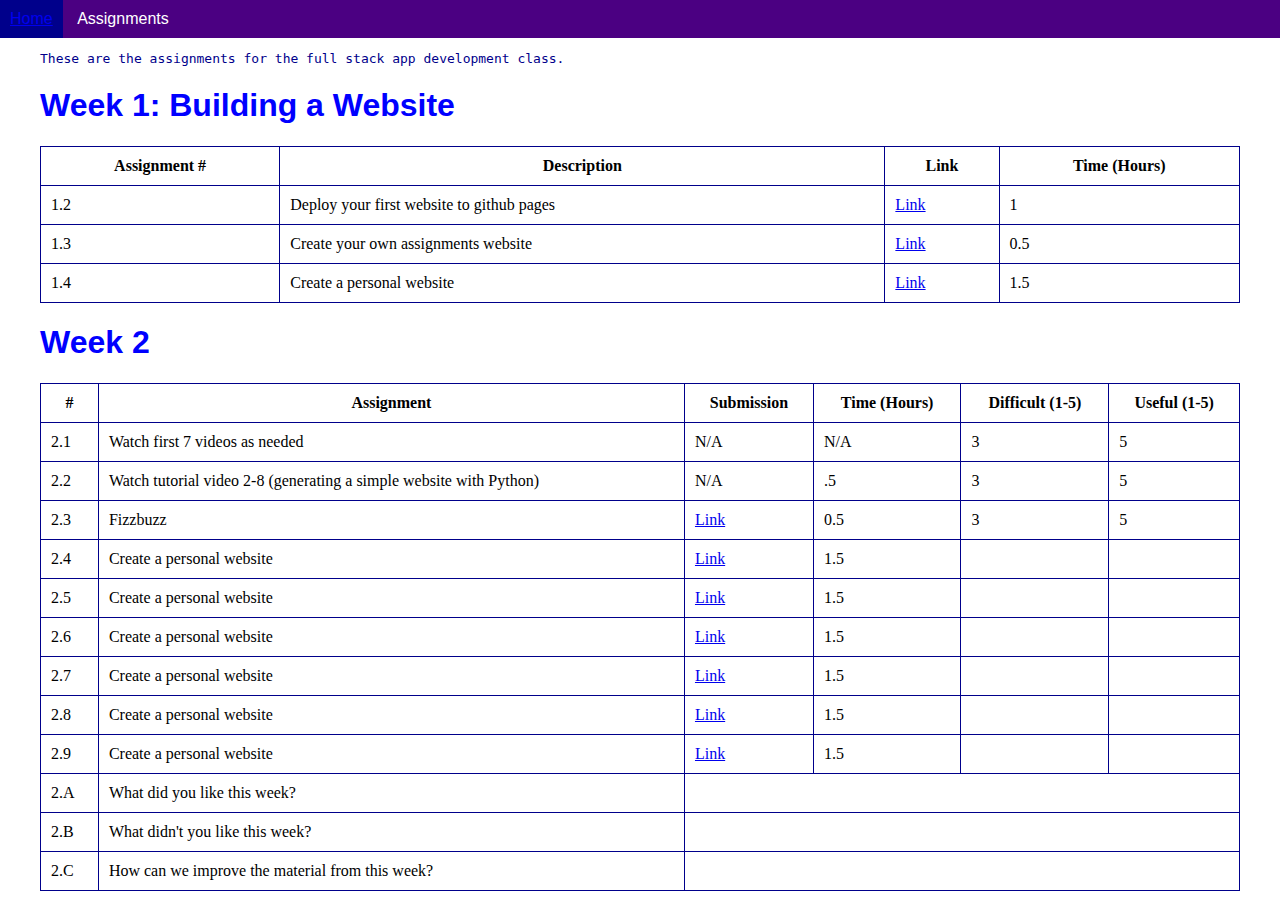
<file: assignments.html>
<!DOCTYPE html>
<html>
<head>
    <title>
        Marcos's Assignments
    </title>
    <link rel = "stylesheet" href = "assignments.css"/>

</head>

<body>
    <nav class = "menu">
        <div class = "menu-item"><a id = "home-link" href = "index.html">Home</a></div>
        <!--<div class = "menu-item"><a href="mockwebsite.html">Mock Website</a></div>-->
        <div class = "assignment-menu-item">Assignments
            <div class = "dropdown">
                <div class = "dropdown-item"><a href = "mockwebsite.html">Assignment 1.2</a></div>
                <div class = "dropdown-item"><a href = "assignments.html">Assignment 1.3</a></div>
                <div class = "dropdown-item"><a href = "personalpagenew.html">Assignment 1.4</a></div>
            </div>

        </div>
    
    </nav>
    
    <div class = "container">
        <p>These are the assignments for the full stack app development class.</p>

        <h1>Week 1: Building a Website</h1>
        <table>
            <thead>
                <tr>
                    <th>Assignment #</th> 
                    <th>Description</th> 
                    <th>Link</th>
                    <th>Time (Hours)</th>
                </tr>
            </thead>
            <tbody>

                <tr>
                    <td>1.2</td>
                    <td>Deploy your first website to github pages</td>
                    <td><a href ="mockwebsite.html">Link</a></td>
                    <td>1</td>
                </tr>
            
                <tr>
                    <td>1.3</td>
                    <td>Create your own assignments website</td>
                    <td><a href = "assignments.html">Link</a></td>
                    <td>0.5</td>
                </tr>
                <tr>
                    <td>1.4</td>
                    <td>Create a personal website</td>
                    <td><a href = "personalpagenew.html">Link</a></td>
                    <td>1.5</td>
                
                
                    </tr>
            </tbody>
        </table>
    

        <h1> Week 2 </h1>
        <table id="week-2-table">
            <thead>
                <tr>
                    <th>#</th> 
                    <th>Assignment</th> 
                    <th>Submission</th>
                    <th>Time (Hours)</th>
                    <th>Difficult (1-5)</th>
                    <th>Useful (1-5)</th>
                </tr>
            </thead>
            <tbody>
                <tr>
                    <td>2.1</td>
                    <td>Watch first 7 videos as needed</td>
                    <td>N/A</td>
                    <td>N/A</td>
                    <td>3</td>
                    <td>5</td>

                </tr>

                <tr>
                    <td>2.2</td>
                    <td>Watch tutorial video 2-8 (generating a simple website with Python)</td>
                    <td>N/A</td>
                    <td>.5</td>
                    <td>3</td>            
                    <td>5</td>
                </tr>
            
                <tr>
                    <td>2.3</td>
                    <td>Fizzbuzz</td>
                    <td><a href = "Python/fizzbuzz.py">Link</a></td>
                    <td>0.5</td>
                    <td>3</td>
                    <td>5</td>
                </tr>
                <tr>
                    <td>2.4</td>
                    <td>Create a personal website</td>
                    <td><a href = ".html">Link</a></td>
                    <td>1.5</td>
                    <td></td>
                    <td></td>
                </tr>

                <tr> 
                    <td>2.5</td>
                    <td>Create a personal website</td>
                    <td><a href = ".html">Link</a></td>
                    <td>1.5</td>
                    <td></td>
                    <td></td>
                </tr>

                <tr>
                    <td>2.6</td>
                    <td>Create a personal website</td>
                    <td><a href = ".html">Link</a></td>
                    <td>1.5</td>
                    <td></td>
                    <td></td>
                </tr>


                <tr>
                    <td>2.7</td>
                    <td>Create a personal website</td>
                    <td><a href = ".html">Link</a></td>
                    <td>1.5</td>
                    <td></td>
                    <td></td>
                </tr>

                <tr>
                    <td>2.8</td>
                    <td>Create a personal website</td>
                    <td><a href = ".html">Link</a></td>
                    <td>1.5</td>
                    <td></td>
                    <td></td>
                </tr>

                <tr>
                    <td>2.9</td>
                    <td>Create a personal website</td>
                    <td><a href = ".html">Link</a></td>
                    <td>1.5</td>
                    <td></td>
                    <td></td>
                </tr>
            
                <tr>
                    <td>2.A</td>
                    <td>What did you like this week?</td>
                    <td colspan="4"></td>
                </tr>
            
                <tr>
                    <td>2.B</td>
                    <td>What didn't you like this week?</td>
                    <td colspan="4"></td>
                </tr>
            
                <tr>
                    <td>2.C</td>
                    <td>How can we improve the material from this week?</td>
                    <td colspan="4"></td>
                
                </tr>
        
            </tbody>
        </table>
    </div>
    
</body>

</html>
</file>
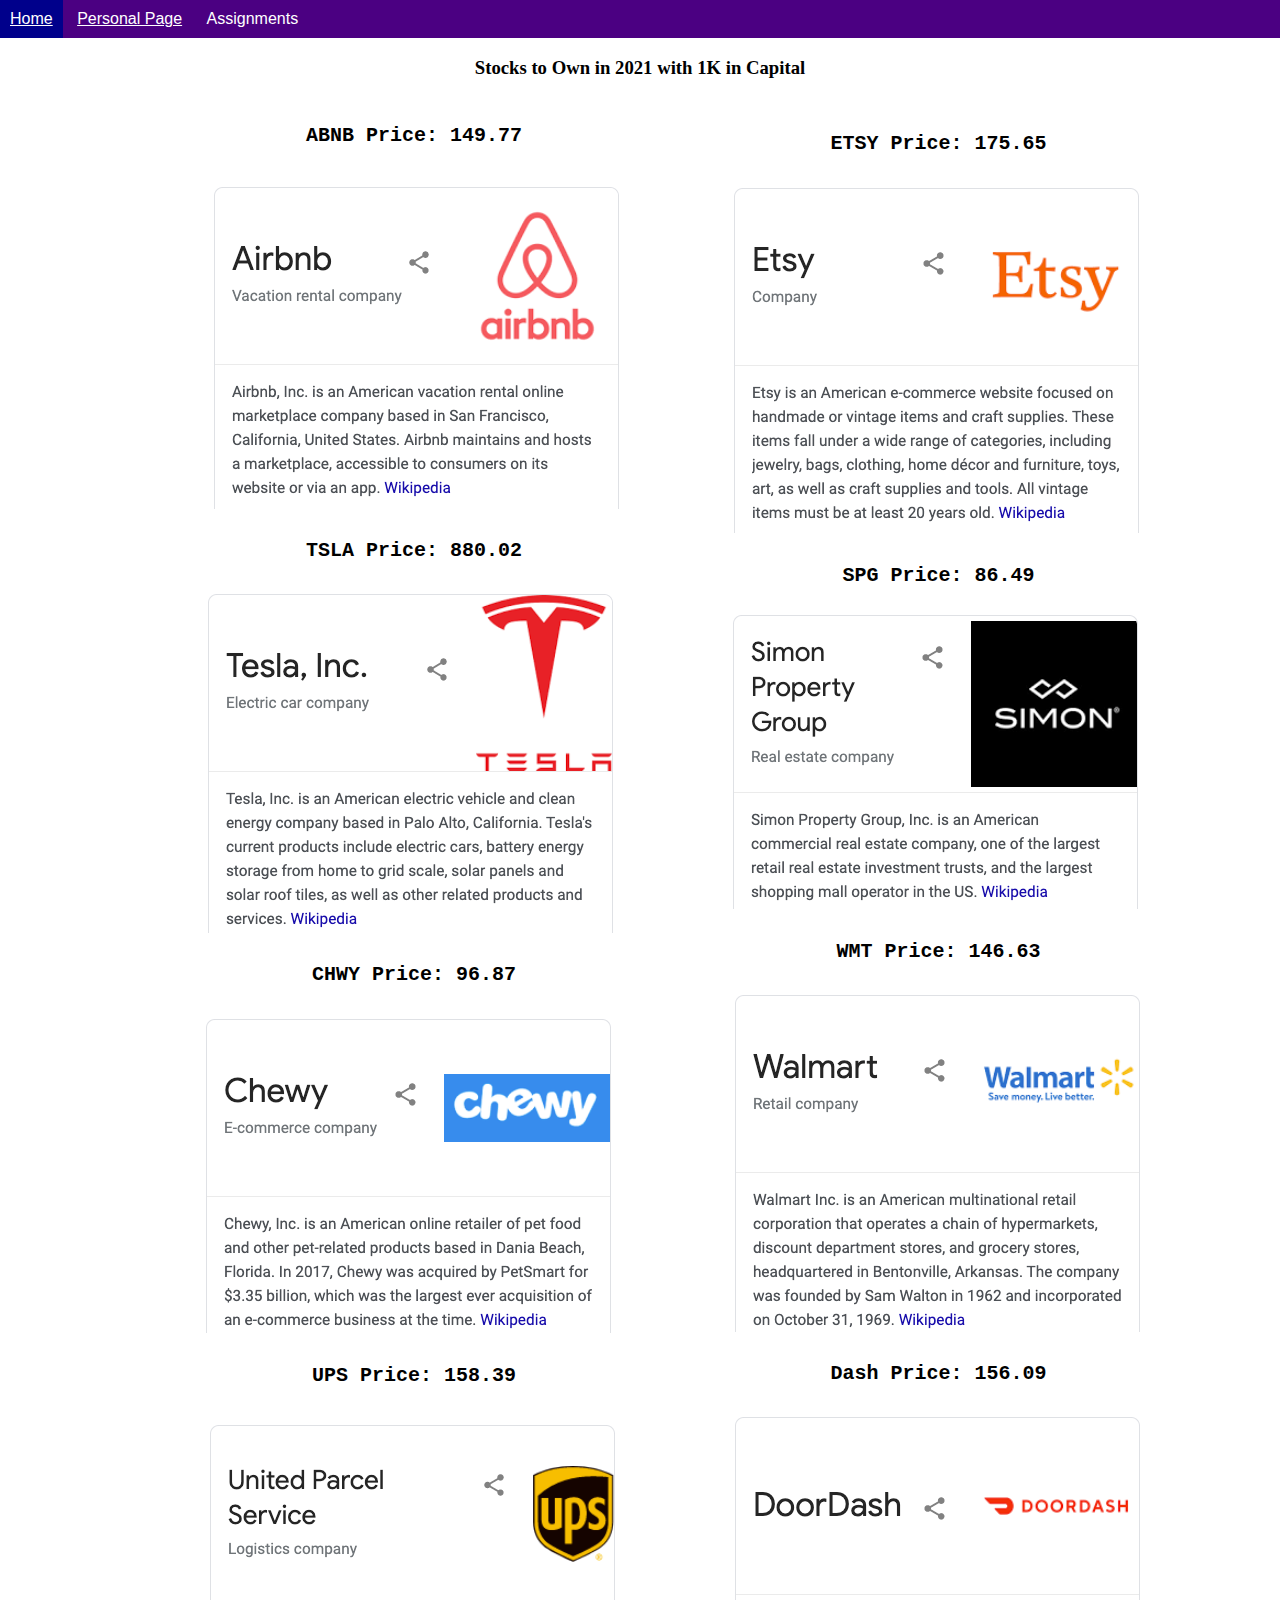
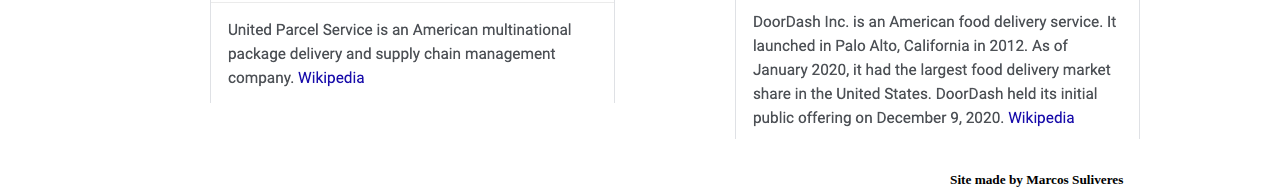
<file: mockwebsite.html>
<!DOCTYPE html>
<html>
<head>
    <title>
        Mock Website
    </title>
    <link rel = "stylesheet" href = "mockwebsite.css"/>
</head>

<body>

    <div class = "menu">
        <div class = "menu-item"><a href = "index.html">Home</a></div>
        <div class = "menu-item"><a href="personalpagenew.html">Personal Page</a></div>
        <div class = "assignment-menu-item">Assignments
            <div class = "dropdown">
                <div class = "dropdown-item"><a href = "mockwebsite.html">Assignment 1.2</a></div>
                <div class = "dropdown-item"><a href = "assignments.html">Assignment 1.3</a></div>
                <div class = "dropdown-item"><a href = "personalpagenew.html">Assignment 1.4</a></div>
            </div>

        </div>
    
    </div>

    <h3>Stocks to Own in 2021 with 1K in Capital</h3>

    <div class = "first-column">

        <div>
            
            <h4>
                ABNB Price: 149.77

            </h4> 
            <img class = "ABNB" src = "ABNB.png"/>

        </div>
        
        <div>
            
            <h4>TSLA Price: 880.02 </h4>

            <img class = "TSLA" src = "TSLA.png"/>
        
        </div>

        <div>
            <h4>CHWY Price: 96.87</h4> 

            <img class = "CHWY" src = "CHWY.png"/>
        </div>

        <div>
            <h4>UPS Price: 158.39</h4>

            <img class = "UPS" src = "UPS.png"/>
        </div>
        


    </div>

    <div class = "second-column">


        <div>
            
           <h4>ETSY Price: 175.65 </h4> 
        
           <img clas = "ETSY" src = "ETSY.png"/>

        </div>

        <div>   

            <h4>SPG Price: 86.49 </h4> 
            <img clas = "SPG" src = "SPG.png"/>

        </div>

        <div>

            <h4>WMT Price: 146.63</h4> 
            <img clas = "WMT" src = "WMT.png"/>


        </div>

        <div>
            
            <h4>Dash Price: 156.09 </h4>

            <img clas = "DASH" src = "DASH.png"/>


        </div>

    </div>

    
    <h5>Site made by Marcos Suliveres</h5>
    
</body>

</html>
</file>
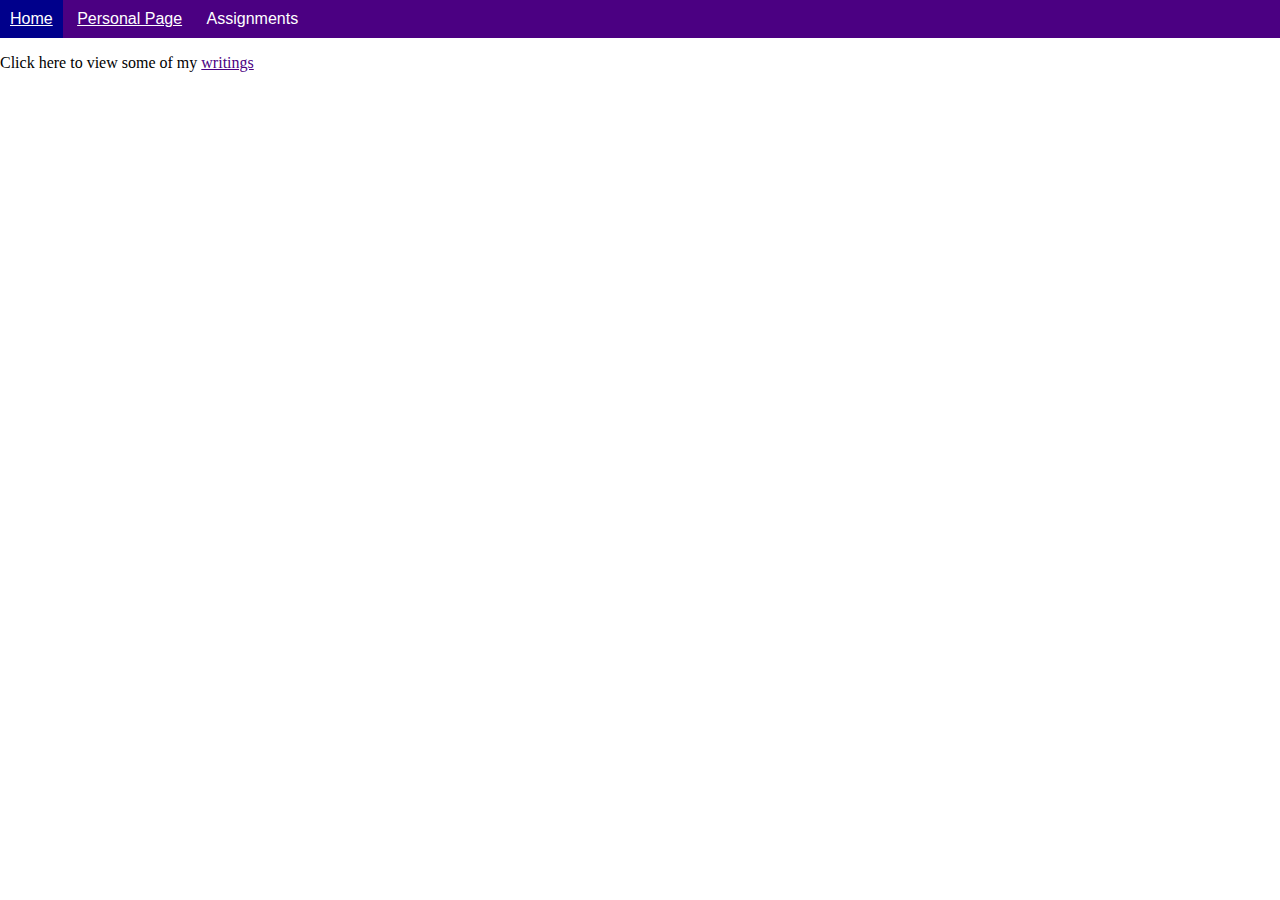
<file: personalpage.html>
<!DOCTYPE html>
<html>
    <head>
        <title>
            Personal Page
        </title>
       
        <link rel = "stylesheet" href = "personalpage.css"/>


    </head>

    <body>
        <div class = "menu">
            <div class = "menu-item"><a href = "index.html">Home</a></div>
            <div class = "menu-item"><a href="personalpage.html">Personal Page</a></div>
            <div class = "assignment-menu-item">Assignments
                <div class = "dropdown">
                    <div class = "dropdown-item">Assignment 1</div>
                    <div class = "dropdown-item">Assignment 2</div>
                    <div class = "dropdown-item">Assignment 3</div>
                </div>
    
            </div>
        
        </div>
        <p>Click here to view some of my <a class = "writings" href = "writingsamples.html"> writings</a></p>

    </body>




</html>
</file>
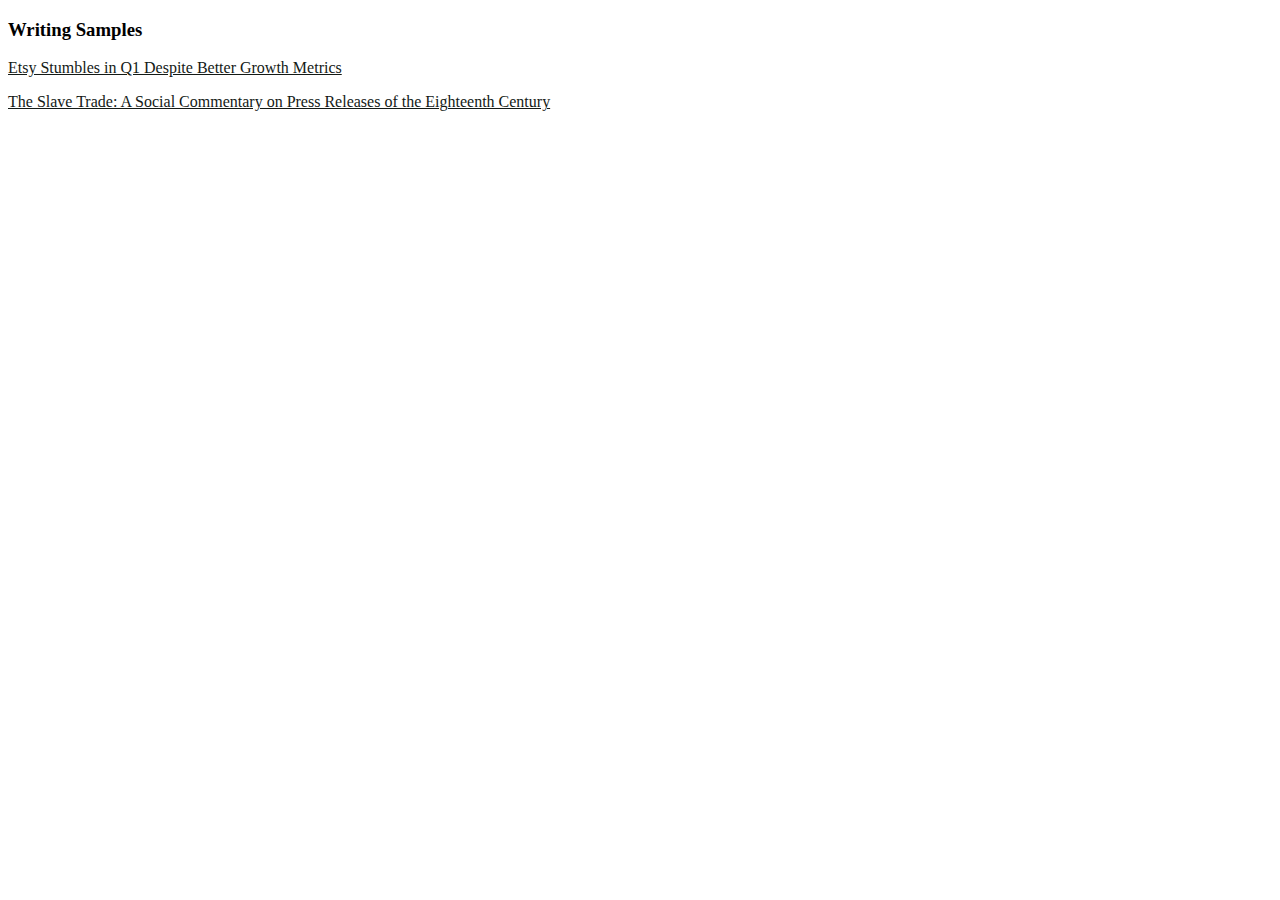
<file: writingsamples.html>
<!DOCTYPE html>
<html>
<head>
    <title>
        Marcos's Webpage
    </title>

    <style type = "text/css">
    
    a{
        color:rgb(20, 26, 22);
    }
    
    a:hover{
        color: green;
    }


    
    
    
    </style>
</head>

<body>
    <h3>Writing Samples</h3>
    <p><a href ="https://medium.com/stockmarketpulse/etsy-stumbles-in-q120-despite-decent-growth-numbers-a3e4b736f9f4"> Etsy Stumbles in Q1 Despite Better Growth Metrics </a></p>
    <p><a href="https://msuliveres.medium.com/the-slave-trade-a-social-commentary-on-press-releases-of-the-eighteenth-century-34b040c40cc2">The Slave Trade: A Social Commentary on Press Releases of the Eighteenth Century</a></p>
    
</body>

</html>
</file>
<file: assignments.css>
body{

    margin: 0px;

}

.menus{
    color:white;


}


h1{
    color:blue;
    font-family: sans-serif;

}

p{
    color:darkblue;
    font-family: monospace;

}
table{
    border-collapse: collapse;
    width: 100%;
}

th{
    border: 1px solid darkblue;
    padding: 10px;
}

td{
    border: 1px solid darkblue;
    padding: 10px;
    
}

.menu{
    width: 100%;
    background-color: indigo;
    color:white;
    font-family: sans-serif;
    
}

.menu-item{
    font: 22px;
    padding:10px;
    display:inline-block;

}

.assignment-menu-item{
    font: 22px;
    padding:10px;
    display:inline-block;
}

.menu-item:hover{
    background-color:darkblue;
    cursor: pointer;

}

.container{
    margin: 0 auto;
    width: 1200px;
    display:block;
}



.outside{
    height: 50px;
    width: 200px;
    position:relative;
    top:0;
    background-color: springgreen;

}

.dropdown{
    display:none;
}

.assignment-menu-item:hover .dropdown{
    height:100px;
    width:112px;
    position:absolute;
    top:38px;
    left: 65px;
    background-color:darkgreen;
    display:block;
    font-size: 15px;
    text-align: center;

}

.dropdown-item:hover{
    background-color: lightgreen;

}
</file>
<file: mockwebsite.css>
body{

    margin:0px;
    
}

a {
    color:white;
}
.menu{
        width: 100%;
        background-color: indigo;
        color:white;
        font-family: sans-serif;
        
    }

    
    
    .menu-item{
        font: 22px;
        padding:10px;
        display:inline-block;
    

    }

    .assignment-menu-item{
        font: 22px;
        padding:10px;
        display:inline-block;
    }

    .menu-item:hover{
        background-color:darkblue;
        cursor: pointer;
        

    }

    .container{
        margin: 0 auto;
        width: 1200px;
        display:block;
    }
    


    .outside{
        height: 50px;
        width: 200px;
        position:relative;
        top:0;
        background-color: springgreen;
    
    }

    .dropdown{
        display:none;
    }

    .assignment-menu-item:hover .dropdown{
        height:100px;
        width:112px;
        position:absolute;
        top:38px;
        left: 192px;
        background-color:darkgreen;
        display:block;
        font-size: 15px;
        text-align: center;

    }

    .dropdown-item:hover{
        background-color: lightgreen;

    }


h3{

    text-align: center;
}

h4{
    text-align: center;
    font-size: 20px;

    font-family: 'Courier New', Courier, monospace;
}

.first-column{

    position:absolute;

    left: 200px;
}

.second-column {

    position: absolute;
    top:105px;
    left: 730px ;
}

h5{

    position: absolute;

    top: 1750px;
    left:950px;
}
</file>
<file: personalpage.css>
a {
    color:white;
}

body {
    margin: 0px;
}
.menu{
        width: 100%;
        background-color: indigo;
        color:white;
        font-family: sans-serif;
        
    }

    
    
    .menu-item{
        font: 22px;
        padding:10px;
        display:inline-block;
    

    }

    .assignment-menu-item{
        font: 22px;
        padding:10px;
        display:inline-block;
    }

    .menu-item:hover{
        background-color:darkblue;
        cursor: pointer;
        

    }

    .container{
        margin: 0 auto;
        width: 1200px;
        display:block;
        text-align:center;

    }
    


    .outside{
        height: 50px;
        width: 200px;
        position:relative;
        top:0;
        background-color: springgreen;
    
    }

    .dropdown{
        display:none;
        text-align:center;
    }

    .assignment-menu-item:hover .dropdown{
        height:100px;
        width:130px;
        position:absolute;
        top:44px;
        left: 70px;
        background-color:darkgreen;
        display:block;
        font-size: 15px;
        text-align: center;


    }

    .dropdown-item:hover{
        background-color: lightgreen;
        

    }
    
    .writings{
        color:indigo;
    }

    .jumbotron{
        margin: 4%;
    }

    .display-3{
        font-size: 50px;
    }
</file>
